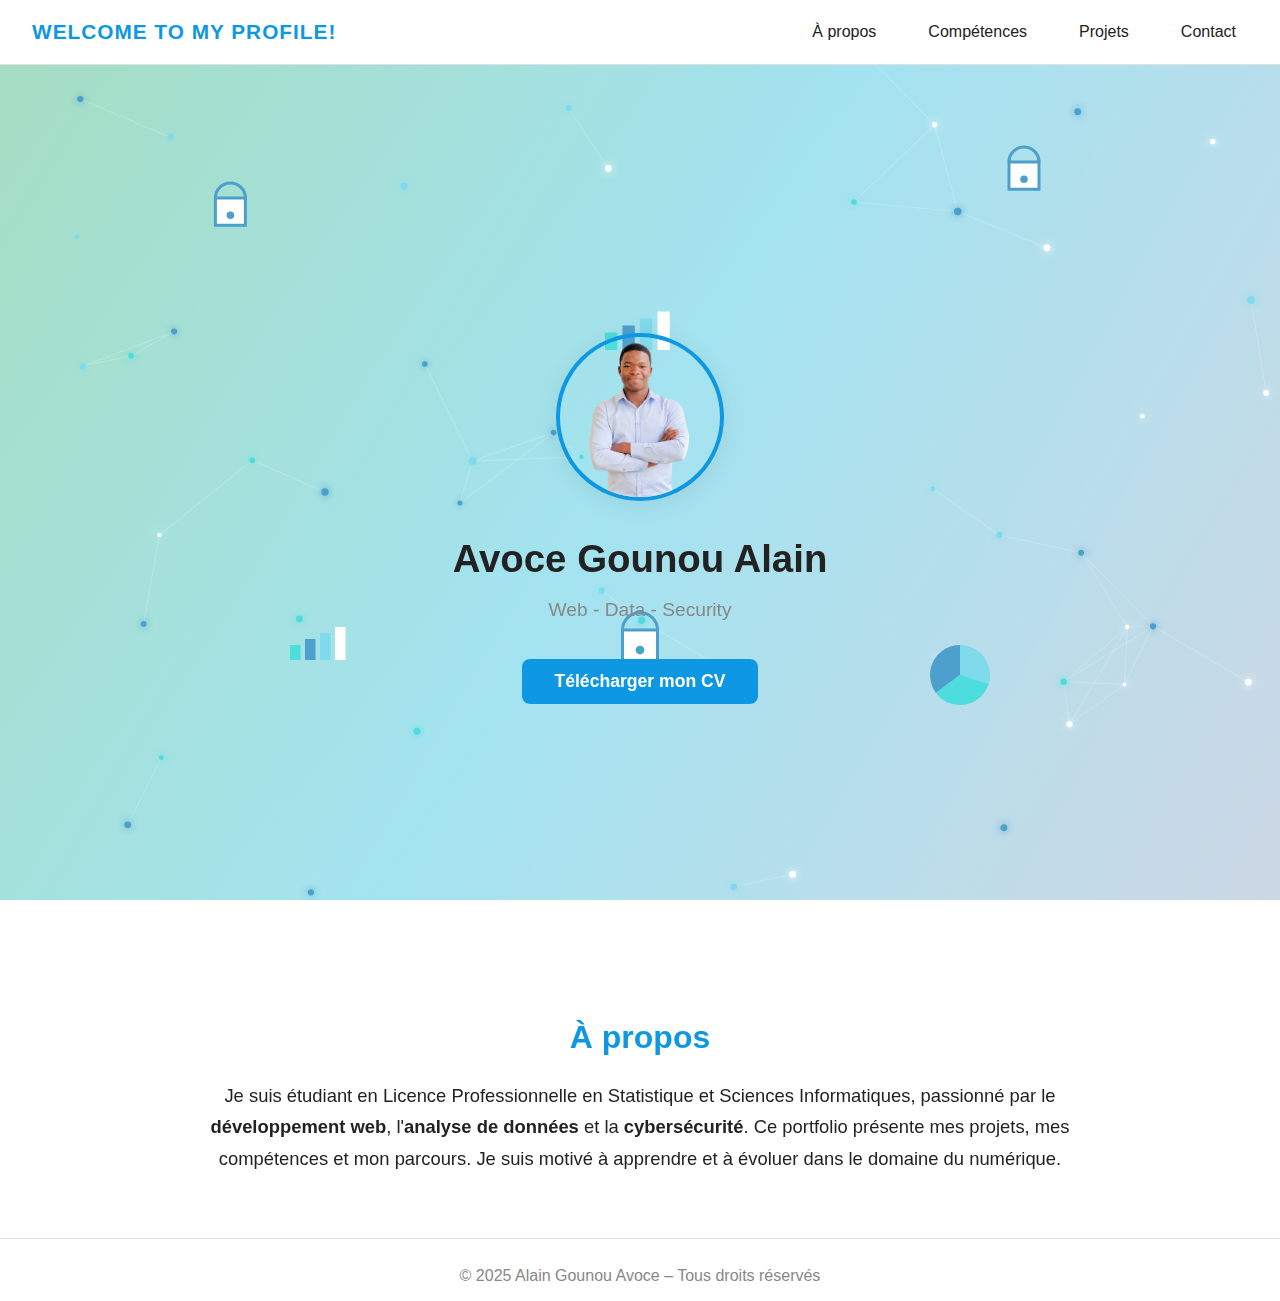
<file: index.html>
<!DOCTYPE html>
<html lang="en">
<head>
  <meta charset="UTF-8">
  <meta name="viewport" content="width=device-width, initial-scale=1.0">
  <meta name="description" content="Portfolio de Alain Avoce, développeur web full-stack spécialisé en HTML, CSS, JavaScript">
<meta name="keywords" content="Alain Avoce, portfolio, développeur web, HTML, CSS, JavaScript">
  <meta name="google-site-verification" content="wFv3zgCvURdw8nfIKIJVY5GFfkfRF8FzVkGWfkF6atk" />
  <title>Alain Gounou Avoce – Portfolio</title>
  <link rel="icon" href="favicon.ico" type="image/x-icon">
    <link rel="stylesheet" href="style.css">
</head>
<body>
    <canvas id="bg-anim"></canvas>
  <!-- NAVIGATION -->
  <nav>
    <a class="nav-logo" href="#hero">WELCOME TO MY PROFILE!</a>
    <div class="nav-links">
      <a href="#about">À propos</a>
      <a href="myskills.html" target="_parent">Compétences</a>
      <a href="myprojet.html" target="_parent">Projets</a>
      <a href="contactme.html" target="_parent">Contact</a>
    </div>
  </nav>
  <!-- HERO -->
  <section class="hero" id="hero">
    <img src="alain.png" alt="Photo de Alain Gounou Avoce" class="hero-img">
    <h1 class="hero-title">Avoce Gounou Alain</h1>
    <div class="hero-sub">Web - Data - Security</div>
    <a href="CV_AVOCE_Gounou_Alain.pdf" download target="_blank" class="hero-btn">Télécharger mon CV</a>
  </section>
  <!-- À PROPOS -->
  <section id="about">
    <h2>À propos</h2>
    <p class="about-text">
      Je suis étudiant en Licence Professionnelle en Statistique et Sciences Informatiques, passionné par le <strong>développement web</strong>, l'<strong>analyse de données</strong> et la <strong>cybersécurité</strong>. Ce portfolio présente mes projets, mes compétences et mon parcours. Je suis motivé à apprendre et à évoluer dans le domaine du numérique.
    </p>
  </section>
 <script src="script.js"></script> 
  <footer>
    © 2025 Alain Gounou Avoce – Tous droits réservés
  </footer>

</body>
</html>
</file>
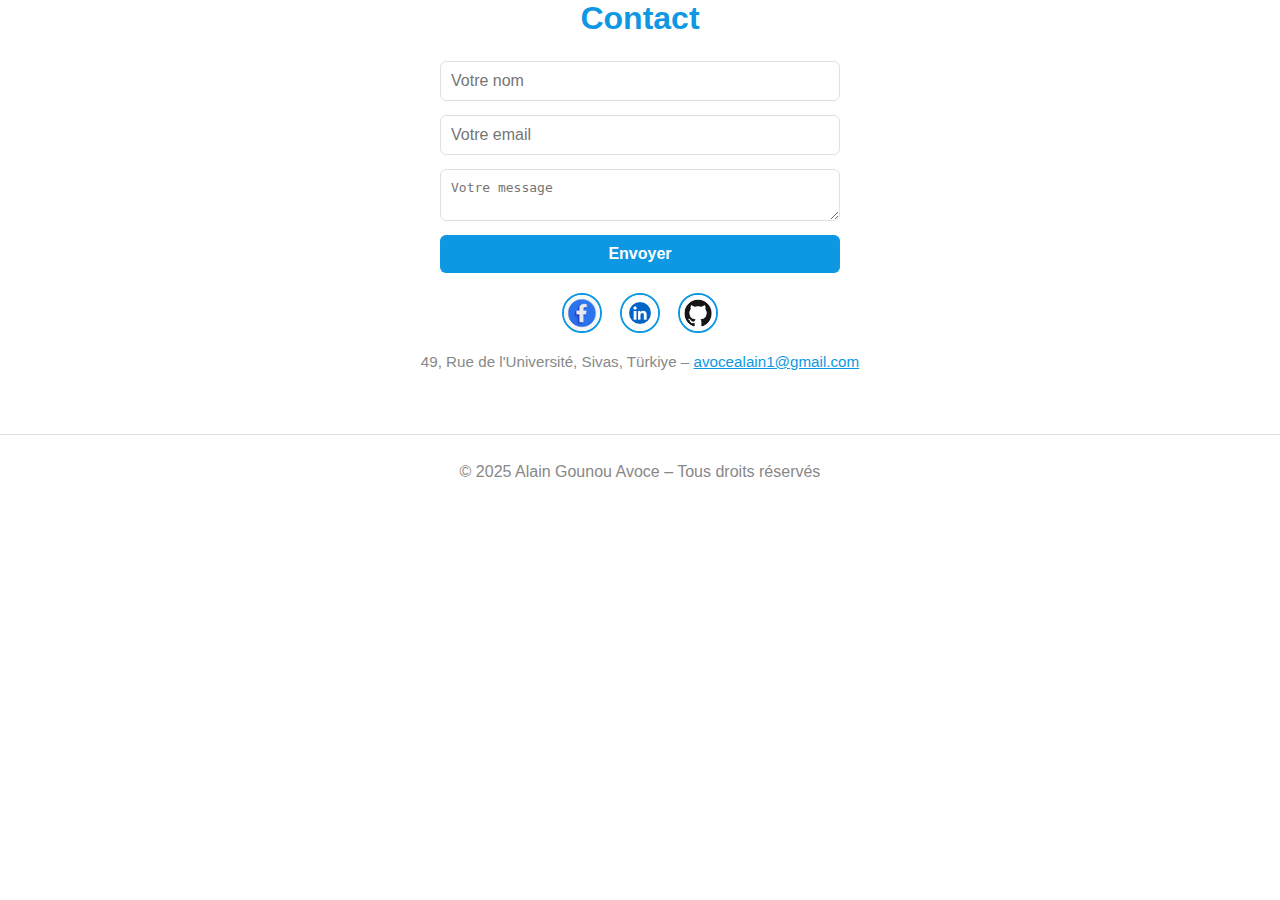
<file: contactme.html>
<!DOCTYPE html>
<html lang="fr">
<head>
    <meta charset="UTF-8">
    <meta name="viewport" content="width=device-width, initial-scale=1.0">
    <title>ContactMe</title>
    <link rel="stylesheet" href="style.css">
    <link rel="icon" href="favicon.ico" type="image/x-icon">
</head>
<body>
  <section id="contact">
    <h2>Contact</h2>
    <form class="contact-form" id="contactForm">
      <input type="text" id="name" placeholder="Votre nom" required>
      <input type="email" id="email" placeholder="Votre email" required>
      <textarea id="message" placeholder="Votre message" required></textarea>
      <button type="submit">Envoyer</button>
    </form>
    <div class="contact-socials">
      <a href="https://www.facebook.com/alain.avoce.gounou" target="_blank" rel="noopener"><img src="facebook.png" alt="Facebook"></a>
      <a href="https://www.linkedin.com/in/alain-avoce/" target="_blank" rel="noopener"><img src="linkedin.png" alt="LinkedIn"></a>
      <a href="https://github.com/avocealain" target="_blank" rel="noopener"><img src="github.png" alt="GitHub"></a>
    </div>
    <div style="text-align:center;margin-top:16px;color:var(--muted);font-size:0.95em;">
      49, Rue de l'Université, Sivas, Türkiye – <a href="mailto:avocealain1@gmail.com" style="color:var(--accent);text-decoration:underline;">avocealain1@gmail.com</a>
    </div>
    </section>
   <script src="script.js"></script> 
</body>
<footer>
    © 2025 Alain Gounou Avoce – Tous droits réservés
</footer>
</html>
</file>
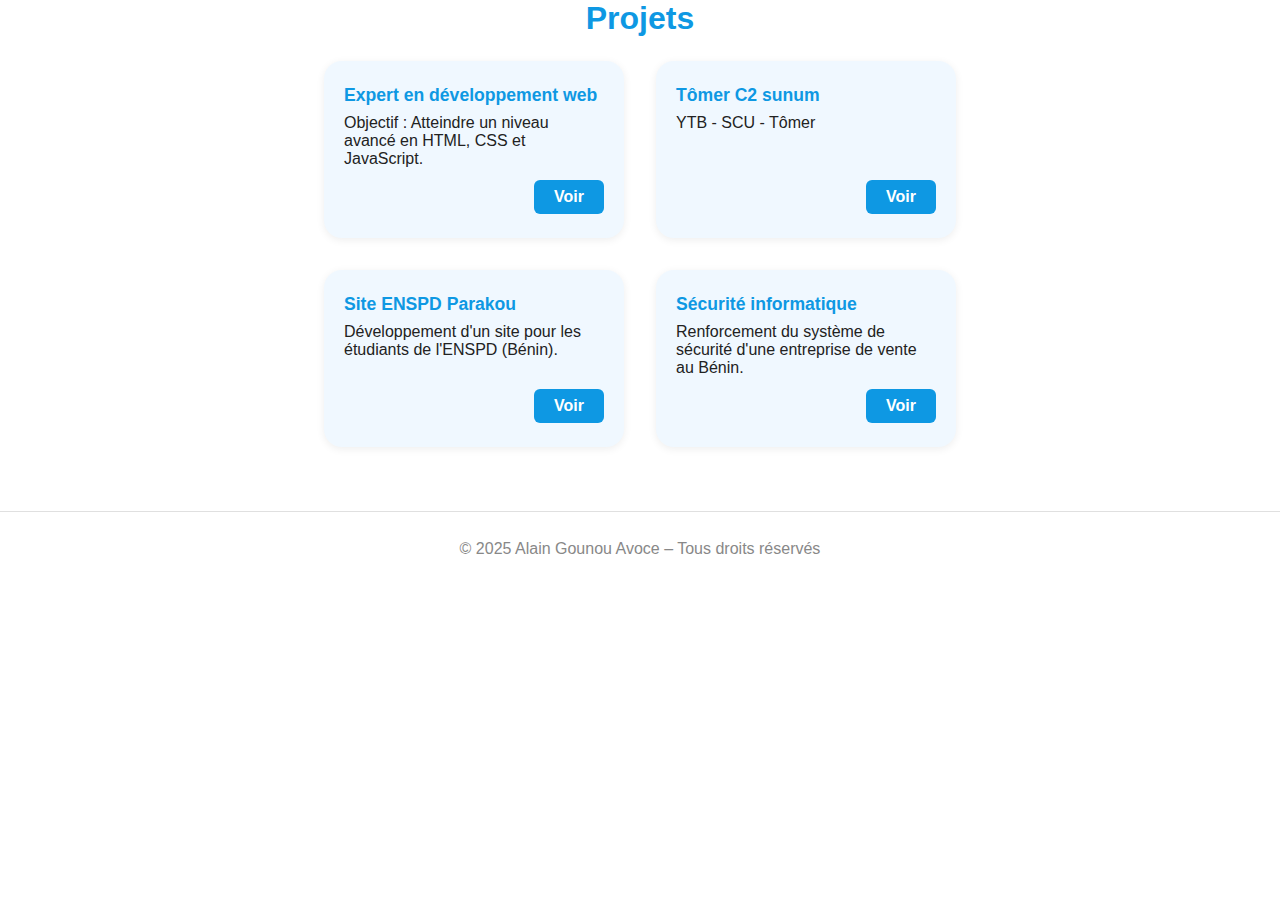
<file: myprojet.html>
<!DOCTYPE html>
<html lang="fr">
<head>
    <meta charset="UTF-8">
    <meta name="viewport" content="width=device-width, initial-scale=1.0">
    <title>MyProjets</title>
    <link rel="stylesheet" href="style.css">
    <link rel="icon" href="favicon.ico" type="image/x-icon">  
</head>
<body>
     <!-- PROJETS -->
  <section id="projects">
    <h2>Projets</h2>
    <ul class="projects-list">
      <li class="project-card">
        <div class="project-title">Expert en développement web</div>
        <div class="project-desc">Objectif : Atteindre un niveau avancé en HTML, CSS et JavaScript.</div>
        <a href="https://developer.mozilla.org" class="project-btn" target="_blank" rel="noopener">Voir</a>
      </li>

   <li class="project-card">
        <div class="project-title">Tômer C2 sunum</div>
        <div class="project-desc">YTB - SCU - Tômer </div>
        <a href="https://prezi.com/view/vVNnZUyypRWXDWqY1B0t/" class="project-btn" target="_blank" rel="noopener">Voir</a>
      </li>
        
      <li class="project-card">
        <div class="project-title">Site ENSPD Parakou</div>
        <div class="project-desc">Développement d'un site pour les étudiants de l'ENSPD (Bénin).</div>
        <a href="https://www.univ-parakou.bj/" class="project-btn" target="_blank" rel="noopener">Voir</a>
      </li>
      <li class="project-card">
        <div class="project-title">Sécurité informatique</div>
        <div class="project-desc">Renforcement du système de sécurité d'une entreprise de vente au Bénin.</div>
        <a href="https://cybersecuritymag.africa/tag/securite-informatique-au-benin" class="project-btn" target="_blank" rel="noopener">Voir</a>
      </li>
    </ul>
    </section>
    <script src="script.js"></script> 
    <!-- FOOTER -->
    <footer>
        © 2025 Alain Gounou Avoce – Tous droits réservés
    </footer>
</body>
</html>
</file>
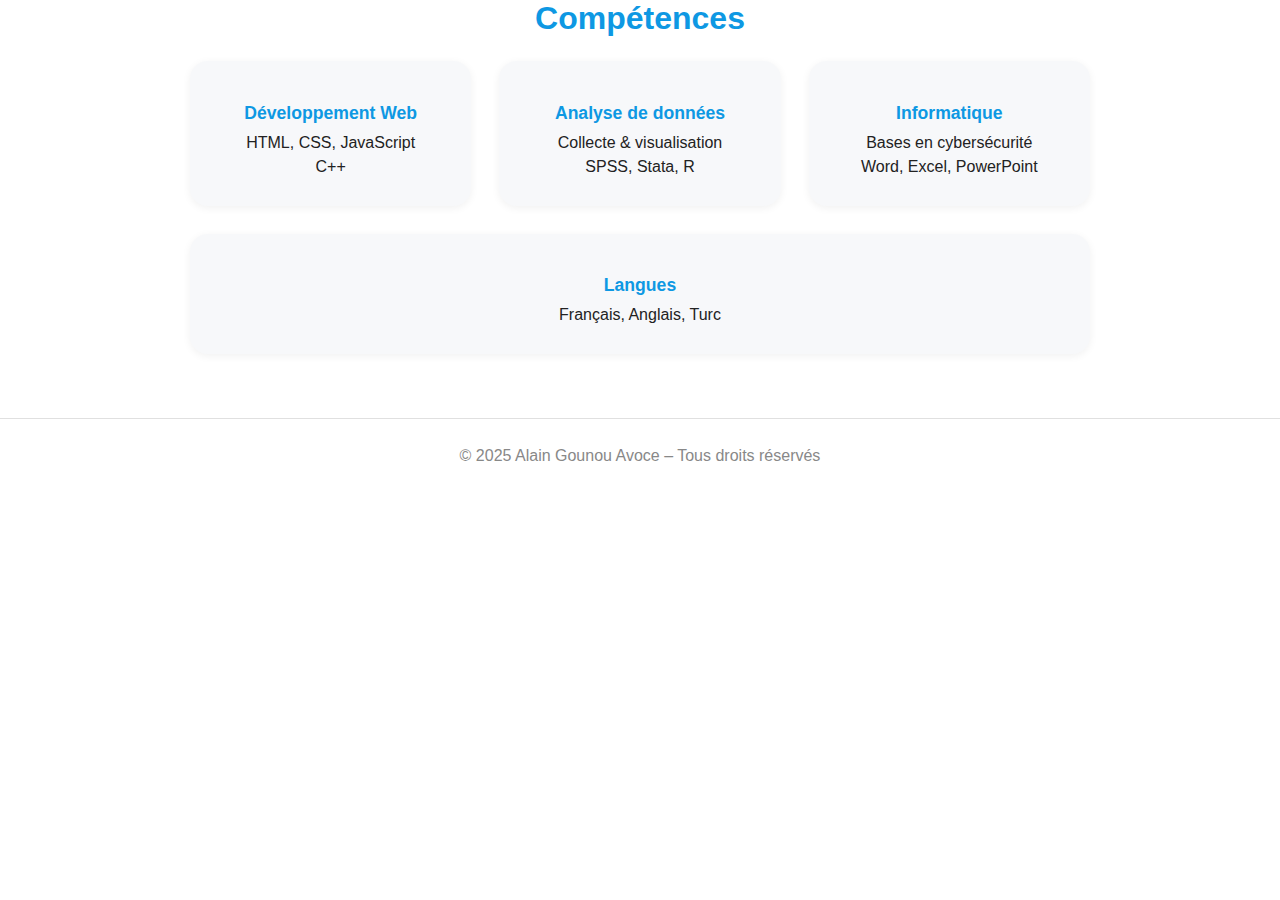
<file: myskills.html>
<!DOCTYPE html>
<html lang="fr">
<head>
    <meta charset="UTF-8">
    <meta name="viewport" content="width=device-width, initial-scale=1.0">
    <title>MySkills</title>
    <link rel="stylesheet" href="style.css">
    <link rel="icon" href="favicon.ico" type="image/x-icon">
</head>
<body>
    <!-- COMPÉTENCES -->
  <section id="skills">
    <h2>Compétences</h2>
    <div class="skills-list">
      <div class="skill-card">
        <h3>Développement Web</h3>
        <ul>
          <li>HTML, CSS, JavaScript</li>
          <li>C++</li>
        </ul>
      </div>
      <div class="skill-card">
        <h3>Analyse de données</h3>
        <ul>
          <li>Collecte & visualisation</li>
          <li>SPSS, Stata, R</li>
        </ul>
      </div>
      <div class="skill-card">
        <h3>Informatique</h3>
        <ul>
          <li>Bases en cybersécurité</li>
          <li>Word, Excel, PowerPoint</li>
        </ul>
      </div>
      <div class="skill-card">
        <h3>Langues</h3>
        <ul>
          <li>Français, Anglais, Turc</li>
        </ul>
      </div>
    </div>
  </section>
  <script src="script.js"></script> 
    <footer>
        © 2025 Alain Gounou Avoce – Tous droits réservés
    </footer>
</body>
</html>
</file>
<file: style.css>
:root {
      --accent: #0e98e3;
      --bg: #fff;
      --text: #222;
      --muted: #888;
      --border: #e0e0e0;
      --radius: 18px;
    }
    html, body {
      margin: 0;
      padding: 0;
      font-family: 'Segoe UI', Arial, sans-serif;
      background: var(--bg);
      color: var(--text);
      scroll-behavior: smooth;
    }
    /* Arrière-plan animé */
#bg-anim {
  position: fixed;
  top: 0; left: 0;
  width: 100vw;
  height: 100vh;
  z-index: 0;
  pointer-events: none;
  background: linear-gradient(120deg, #96dea4 0%, #86daeb 50%, #d8c6dc 100%);
  opacity: 0.7;
}
body > *:not(#bg-anim) {
  position: relative;
  z-index: 1;
}

    body {
      min-height: 100vh;
    }
    /* NAVIGATION */
    nav {
      position: sticky;
      top: 0;
      background: var(--bg);
      border-bottom: 1px solid var(--border);
      z-index: 100;
      display: flex;
      align-items: center;
      justify-content: space-between;
      padding: 0 32px;
      height: 64px;
    }
    .nav-logo {
      font-weight: bold;
      font-size: 1.3em;
      color: var(--accent);
      letter-spacing: 1px;
      text-decoration: none;
    }
    .nav-links {
      display: flex;
      gap: 28px;
    }
    .nav-links a {
      color: var(--text);
      text-decoration: none;
      font-weight: 500;
      padding: 6px 12px;
      border-radius: 6px;
      transition: background 0.2s;
    }
    .nav-links a:hover, .nav-links a.active {
      background: var(--accent);
      color: #fff;
    }
    /* HERO */
    .hero {
      min-height: 90vh;
      display: flex;
      flex-direction: column;
      align-items: center;
      justify-content: center;
      text-align: center;
      gap: 18px;
      padding: 48px 8px 32px 8px;
    }
    .hero-img {
      width: 160px;
      height: 160px;
      border-radius: 50%;
      object-fit: cover;
      border: 4px solid var(--accent);
      box-shadow: 0 4px 24px rgba(0,0,0,0.08);
      margin-bottom: 18px;
    }
    .hero-title {
      font-size: 2.4em;
      font-weight: bold;
      margin: 0;
    }
    .hero-sub {
      font-size: 1.2em;
      color: var(--muted);
      margin-bottom: 12px;
    }
    .hero-btn {
      background: var(--accent);
      color: #fff;
      border: none;
      border-radius: 8px;
      padding: 12px 32px;
      font-size: 1.1em;
      font-weight: bold;
      cursor: pointer;
      text-decoration: none;
      transition: background 0.2s;
      margin-top: 8px;
      display: inline-block;
    }
    .hero-btn:hover {
      background: #023e8a;
    }
    /* SECTIONS */
    section {
      max-width: 900px;
      margin: 0 auto 64px auto;
      padding: 0 16px;
    }
    section h2 {
      text-align: center;
      font-size: 2em;
      color: var(--accent);
      margin-bottom: 24px;
      margin-top: 0;
    }
    /* À PROPOS */
    .about-text {
      font-size: 1.15em;
      line-height: 1.7;
      text-align: center;
      margin-bottom: 0;
    }
    /* COMPÉTENCES */
    .skills-list {
      display: flex;
      flex-wrap: wrap;
      gap: 28px;
      justify-content: center;
      margin-top: 24px;
    }
    .skill-card {
      background: #f7f8fa;
      border-radius: var(--radius);
      box-shadow: 0 2px 8px rgba(0,0,0,0.06);
      padding: 24px 32px;
      min-width: 180px;
      text-align: center;
      flex: 1 1 180px;
    }
    .skill-card h3 {
      color: var(--accent);
      margin-bottom: 10px;
      font-size: 1.1em;
    }
    .skill-card ul {
      list-style: none;
      padding: 0;
      margin: 0;
      color: var(--text);
      font-size: 1em;
    }
    .skill-card li {
      margin-bottom: 6px;
    }
    /* PROJETS */
    .projects-list {
      display: flex;
      flex-wrap: wrap;
      gap: 32px;
      justify-content: center;
      margin-top: 24px;
      padding: 0;
      list-style: none;
    }
    .project-card {
      background: #f0f8ff;
      border-radius: var(--radius);
      box-shadow: 0 2px 8px rgba(0,0,0,0.07);
      padding: 24px 20px;
      width: 260px;
      display: flex;
      flex-direction: column;
      align-items: flex-start;
      transition: box-shadow 0.2s;
    }
    .project-card:hover {
      box-shadow: 0 6px 24px rgba(0,119,182,0.12);
    }
    .project-title {
      font-weight: bold;
      margin-bottom: 8px;
      color: var(--accent);
      font-size: 1.1em;
    }
    .project-desc {
      color: var(--text);
      font-size: 1em;
      margin-bottom: 12px;
    }
    .project-btn {
      background: var(--accent);
      color: #fff;
      border: none;
      border-radius: 6px;
      padding: 8px 20px;
      font-weight: bold;
      text-decoration: none;
      font-size: 1em;
      margin-top: auto;
      transition: background 0.2s;
      align-self: flex-end;
    }
    .project-btn:hover {
      background: #023e8a;
    }
    /* CONTACT */
    .contact-form {
      display: flex;
      flex-direction: column;
      gap: 14px;
      max-width: 400px;
      margin: 0 auto;
    }
    .contact-form input,
    .contact-form textarea {
      padding: 10px;
      border: 1px solid var(--border);
      border-radius: 6px;
      font-size: 1em;
      resize: vertical;
    }
    .contact-form button {
      background: var(--accent);
      color: #fff;
      border: none;
      border-radius: 6px;
      padding: 10px;
      font-size: 1em;
      font-weight: bold;
      cursor: pointer;
      transition: background 0.2s;
    }
    .contact-form button:hover {
      background: #023e8a;
    }
    .contact-socials {
      display: flex;
      justify-content: center;
      gap: 18px;
      margin-top: 20px;
    }
    .contact-socials a img {
      width: 36px;
      height: 36px;
      border-radius: 50%;
      transition: transform 0.3s;
      border: 2px solid var(--accent);
      background: #fff;
    }
    .contact-socials a img:hover {
      transform: scale(1.15);
      border-color: #023e8a;
    }
    /* FOOTER */
    footer {
      text-align: center;
      color: var(--muted);
      font-size: 1em;
      padding: 28px 0 16px 0;
      margin-top: 48px;
      border-top: 1px solid var(--border);
      background: var(--bg);
    }
    /* RESPONSIVE */
    @media (max-width: 900px) {
      .skills-list, .projects-list {
        flex-direction: column;
        align-items: center;
      }
      nav {
        flex-direction: column;
        height: auto;
        padding: 12px 8px;
        gap: 8px;
      }
      .nav-links {
        gap: 16px;
      }
    }
    @media (max-width: 600px) {
      .hero-title { font-size: 1.5em; }
      .hero-img { width: 100px; height: 100px; }
      section { padding: 0 4px; }
      .project-card, .skill-card { width: 95vw; max-width: 340px; }
    }
</file>
